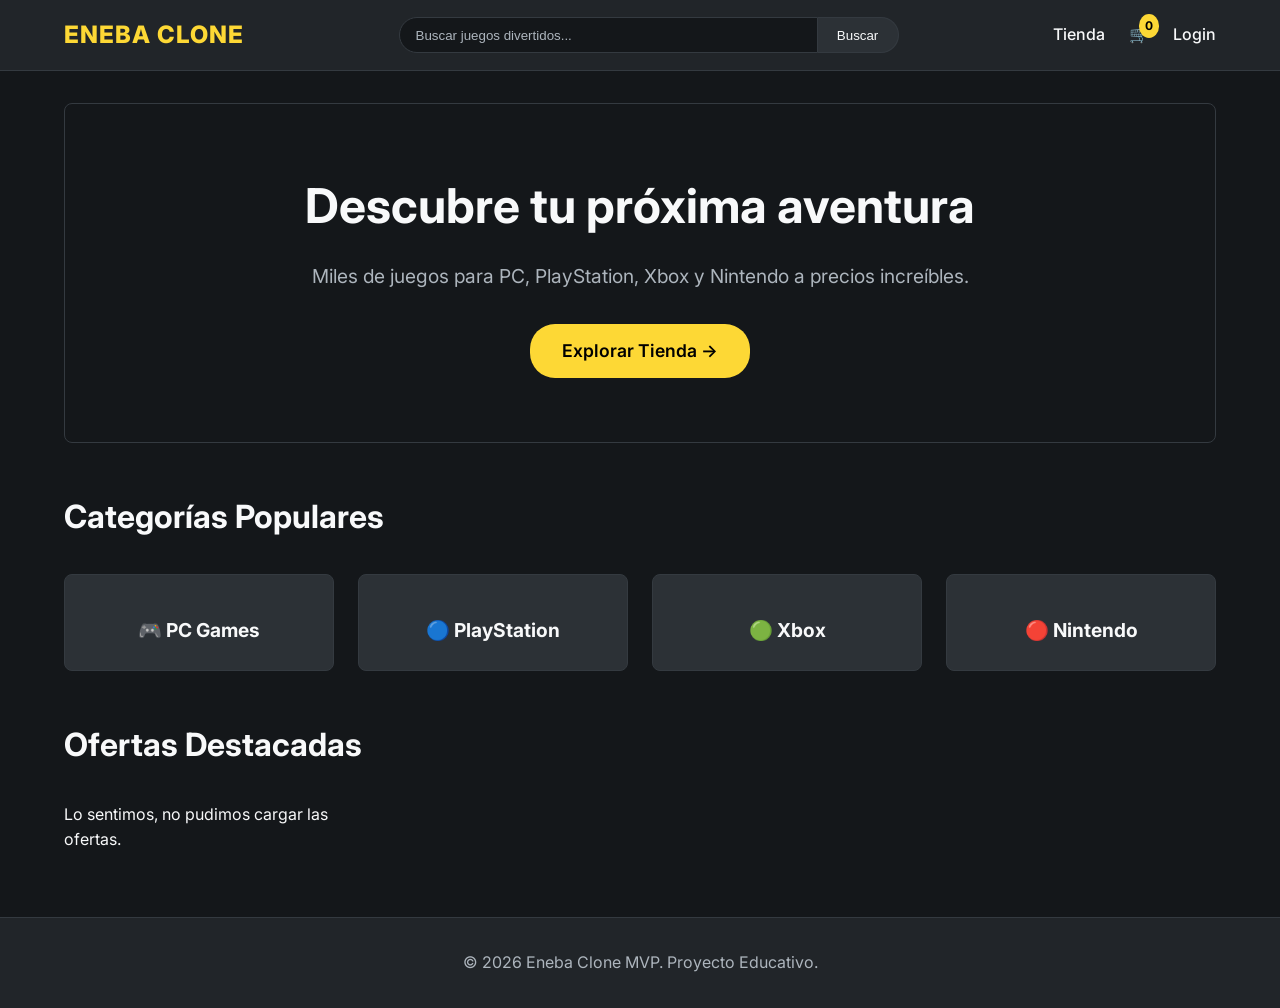
<file: docs/index.html>
<!DOCTYPE html>
<html lang="es">

<head>
    <meta charset="UTF-8">
    <meta name="viewport" content="width=device-width, initial-scale=1.0">
    <title>Eneba Clone - Ofertas Épicas en Juegos</title>
    <!-- Use a modern font like Inter -->
    <link rel="preconnect" href="https://fonts.googleapis.com">
    <link rel="preconnect" href="https://fonts.gstatic.com" crossorigin>
    <link href="https://fonts.googleapis.com/css2?family=Inter:wght@400;500;600;700;800&display=swap" rel="stylesheet">
    <link rel="stylesheet" href="css/base.css">
    <link rel="stylesheet" href="css/layout.css">
    <link rel="stylesheet" href="css/components.css">
    <link rel="stylesheet" href="css/pages/home.css">
</head>

<body>
    <header>
        <a href="index.html" class="logo">ENEBA CLONE</a>

        <div class="search-bar">
            <input type="text" placeholder="Buscar juegos divertidos...">
            <button type="button">Buscar</button>
        </div>

        <nav class="nav-links">
            <a href="store.html">Tienda</a>
            <a href="#">Login</a>
            <a href="#" class="cart-icon">
                🛒
                <span class="cart-count">0</span>
            </a>
        </nav>
    </header>

    <main>
        <section class="hero">
            <h1>Descubre tu próxima aventura</h1>
            <p>Miles de juegos para PC, PlayStation, Xbox y Nintendo a precios increíbles.</p>
            <a href="store.html" class="btn-primary">Explorar Tienda →</a>
        </section>

        <section class="categories">
            <h2 class="page-title">Categorías Populares</h2>
            <div class="categories-grid">
                <article class="category-card" onclick="window.location.href='store.html?platform=PC'">
                    <h3>🎮 PC Games</h3>
                </article>
                <article class="category-card" onclick="window.location.href='store.html?platform=PS5'">
                    <h3>🔵 PlayStation</h3>
                </article>
                <article class="category-card" onclick="window.location.href='store.html?platform=Xbox'">
                    <h3>🟢 Xbox</h3>
                </article>
                <article class="category-card" onclick="window.location.href='store.html?platform=Switch'">
                    <h3>🔴 Nintendo</h3>
                </article>
            </div>
        </section>

        <!-- Dynamic content grid placeholder -->
        <h2 class="page-title">Ofertas Destacadas</h2>
        <div class="products-grid" id="featured-products">
            <!-- MOCK DATA FOR LAYOUT -->
            <article class="product-card">
                <span class="discount-badge">-20%</span>
                <span class="platform-badge">PC</span>
                <img src="https://placehold.co/400x500/1a1a1a/ffffff?text=Game+Cover" alt="Game Name"
                    class="product-image">
                <div class="product-info">
                    <h3 class="product-title">Juego de Ejemplo (Mockup)</h3>
                    <div class="product-price-container">
                        <span class="price-original">59.99€</span>
                        <span class="price-final">47.99€</span>
                    </div>
                </div>
            </article>

            <article class="product-card">
                <span class="platform-badge">PS5</span>
                <img src="https://placehold.co/400x500/1a1a1a/ffffff?text=Game+Cover" alt="Game Name"
                    class="product-image">
                <div class="product-info">
                    <h3 class="product-title">Otro Juego (Mockup)</h3>
                    <div class="product-price-container">
                        <span class="price-final">69.99€</span>
                    </div>
                </div>
            </article>
        </div>
    </main>

    <footer>
        <p>&copy; 2026 Eneba Clone MVP. Proyecto Educativo.</p>
    </footer>

    <!-- Cargamos el punto de entrada JS como módulo ES6 -->
    <script type="module" src="js/main.js"></script>
</body>

</html>
</file>
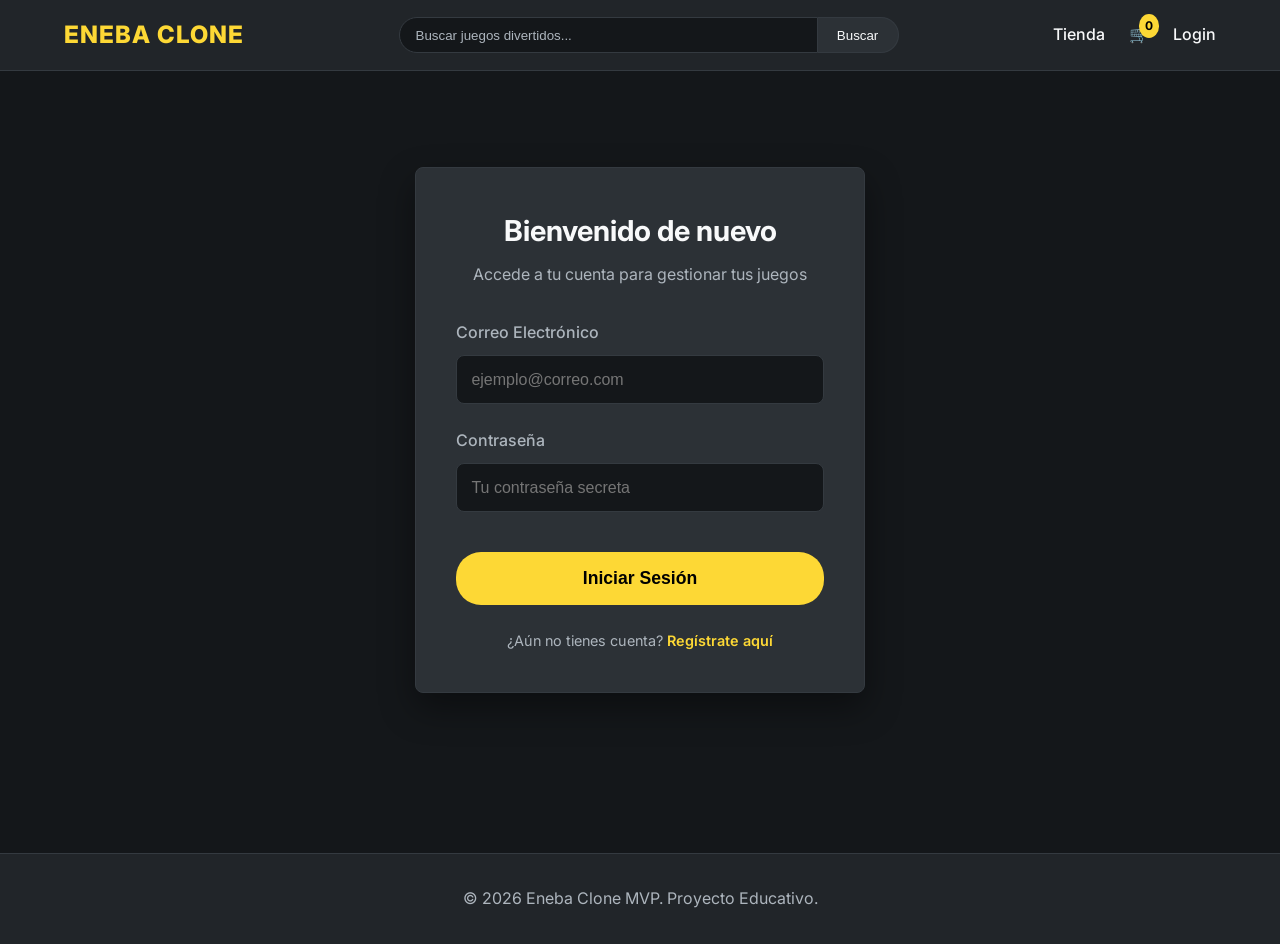
<file: docs/admin.html>
<!DOCTYPE html>
<html lang="es">

<head>
    <meta charset="UTF-8">
    <meta name="viewport" content="width=device-width, initial-scale=1.0">
    <title>Panel Admin - Eneba Clone</title>
    <link href="https://fonts.googleapis.com/css2?family=Inter:wght@400;500;600;700;800&display=swap" rel="stylesheet">
    <link rel="stylesheet" href="css/base.css">
    <link rel="stylesheet" href="css/layout.css">
    <link rel="stylesheet" href="css/components.css">
    <link rel="stylesheet" href="css/pages/admin.css">
</head>

<body>
    <header>
        <a href="index.html" class="logo">ENEBA CLONE</a>
        <div class="search-bar">
            <input type="text" placeholder="Buscar juegos divertidos...">
            <button type="button">Buscar</button>
        </div>
        <nav class="nav-links">
            <a href="store.html">Tienda</a>
            <!-- El menú de usuario se inyectará aquí -->
        </nav>
    </header>

    <main>
        <h1 class="page-title">Panel de Administración</h1>

        <div id="admin-content" class="admin-layout" style="display: none;">
            <!-- Formulario Gestionar Producto -->
            <section class="admin-section">
                <h2 id="form-title">Añadir Nuevo Juego</h2>
                <form id="prod-form">
                    <input type="hidden" id="prod-id">

                    <div class="form-group">
                        <label for="prod-title">Título del Juego</label>
                        <input type="text" id="prod-title" placeholder="Ej: Elden Ring" required>
                    </div>

                    <div class="form-group">
                        <label for="prod-description">Descripción</label>
                        <textarea id="prod-description" placeholder="Escribe una descripción épica..."></textarea>
                    </div>

                    <div class="form-group">
                        <label>Plataformas Disponibles</label>
                        <div class="platforms-checkboxes"
                            style="display: flex; gap: 1rem; flex-wrap: wrap; margin-top: 0.5rem;">
                            <label
                                style="display: flex; align-items: center; gap: 0.4rem; font-weight: 400; cursor: pointer;">
                                <input type="checkbox" name="platform" value="PC"> PC
                            </label>
                            <label
                                style="display: flex; align-items: center; gap: 0.4rem; font-weight: 400; cursor: pointer;">
                                <input type="checkbox" name="platform" value="PS5"> PS5
                            </label>
                            <label
                                style="display: flex; align-items: center; gap: 0.4rem; font-weight: 400; cursor: pointer;">
                                <input type="checkbox" name="platform" value="Xbox"> Xbox
                            </label>
                            <label
                                style="display: flex; align-items: center; gap: 0.4rem; font-weight: 400; cursor: pointer;">
                                <input type="checkbox" name="platform" value="Switch"> Switch
                            </label>
                        </div>
                    </div>

                    <div class="form-row">
                        <div class="form-group">
                            <label for="prod-price">Precio (€)</label>
                            <input type="number" id="prod-price" step="0.01" required placeholder="p.ej. 59.99">
                        </div>
                        <div class="form-group">
                            <label for="prod-discount">Desc. (%)</label>
                            <input type="number" id="prod-discount" step="0.1" value="0" placeholder="0">
                        </div>
                        <div class="form-group">
                            <label for="prod-stock">Stock</label>
                            <input type="number" id="prod-stock" value="100" required>
                        </div>
                    </div>

                    <div class="form-group">
                        <label for="prod-image">Imagen de Portada (URL)</label>
                        <input type="url" id="prod-image" required placeholder="https://ejemplo.com/portada.jpg">
                    </div>

                    <div class="form-group">
                        <label for="prod-gallery">Galería de Imágenes (URLs, una por línea)</label>
                        <textarea id="prod-gallery" rows="3"
                            placeholder="https://...1.jpg&#10;https://...2.jpg"></textarea>
                    </div>

                    <div class="admin-actions">
                        <button type="submit" id="btn-save" class="btn-primary btn-save">Guardar Producto</button>
                        <button type="button" id="btn-cancel" class="btn-primary btn-cancel"
                            style="display: none;">Cancelar</button>
                    </div>
                </form>
            </section>

            <!-- Lista de Productos -->
            <section class="admin-section">
                <h2>Gestión de Catálogo</h2>
                <div class="table-container">
                    <table class="admin-table">
                        <thead>
                            <tr>
                                <th>Juego</th>
                                <th>Plataf.</th>
                                <th>Precio</th>
                                <th>Stock</th>
                                <th>Acciones</th>
                            </tr>
                        </thead>
                        <tbody id="admin-products-tbody">
                            <!-- Productos inyectados por JS -->
                        </tbody>
                    </table>
                </div>
            </section>
        </div>
    </main>

    <footer>
        <p>&copy; 2026 Eneba Clone MVP. Proyecto Educativo.</p>
    </footer>

    <script type="module" src="js/main.js"></script>
</body>

</html>
</file>
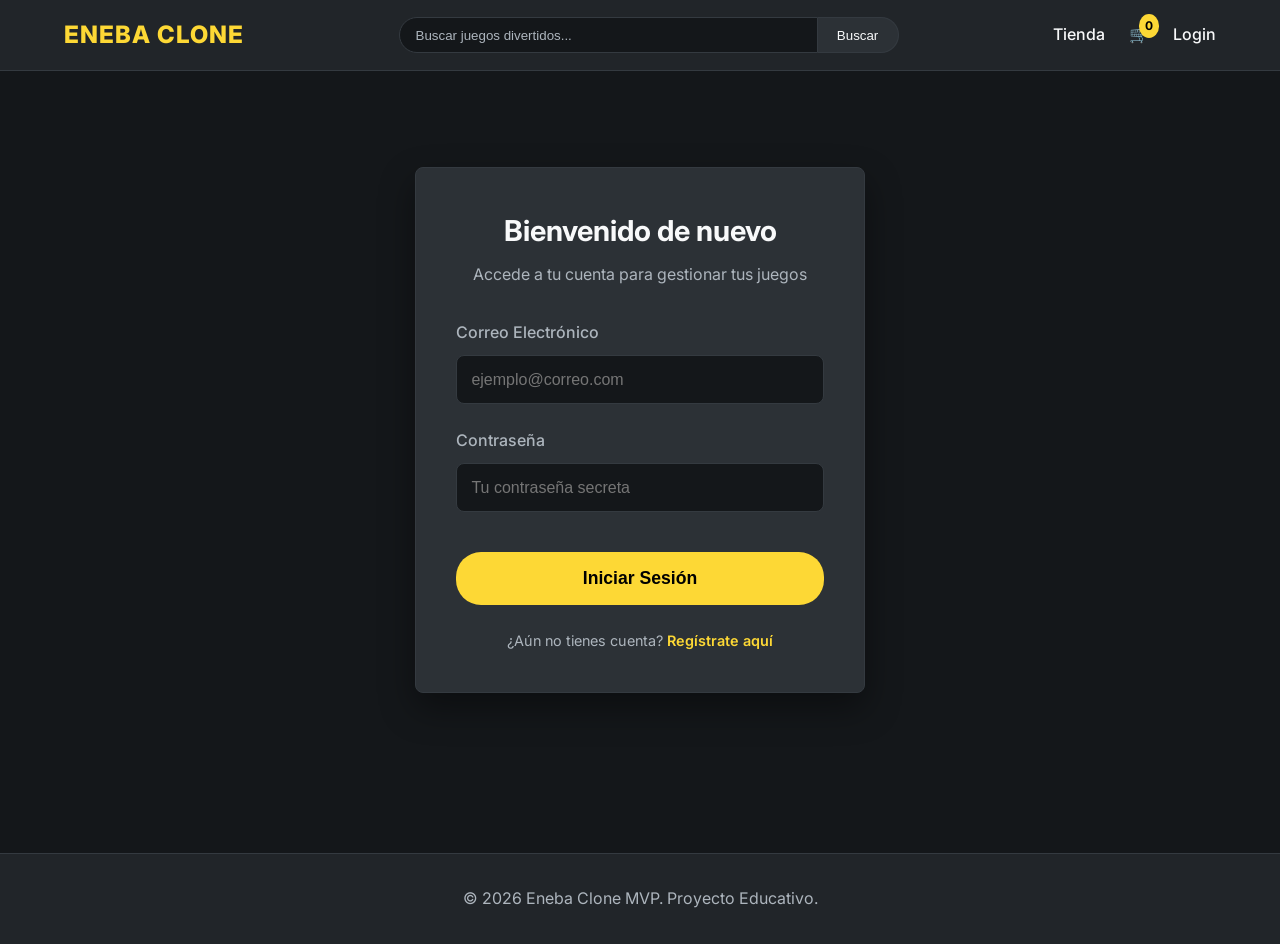
<file: docs/auth.html>
<!DOCTYPE html>
<html lang="es">

<head>
    <meta charset="UTF-8">
    <meta name="viewport" content="width=device-width, initial-scale=1.0">
    <title>Identifícate - Eneba Clone</title>
    <link href="https://fonts.googleapis.com/css2?family=Inter:wght@400;500;600;700;800&display=swap" rel="stylesheet">
    <link rel="stylesheet" href="css/base.css">
    <link rel="stylesheet" href="css/layout.css">
    <link rel="stylesheet" href="css/components.css">
    <style>
        .auth-container {
            max-width: 450px;
            margin: 4rem auto;
            background-color: var(--bg-card);
            padding: 2.5rem;
            border-radius: var(--border-radius);
            border: 1px solid var(--border-color);
            box-shadow: 0 15px 35px rgba(0, 0, 0, 0.4);
        }

        .auth-header {
            text-align: center;
            margin-bottom: 2rem;
        }

        .auth-header h1 {
            font-size: 1.8rem;
            margin-bottom: 0.5rem;
        }

        .auth-header p {
            color: var(--text-secondary);
        }

        .form-group {
            margin-bottom: 1.5rem;
        }

        .form-group label {
            display: block;
            margin-bottom: 0.6rem;
            color: var(--text-secondary);
            font-weight: 500;
        }

        .form-group input {
            width: 100%;
            padding: 0.9rem;
            background-color: var(--bg-main);
            border: 1px solid var(--border-color);
            border-radius: 8px;
            color: var(--text-primary);
            font-size: 1rem;
            transition: border-color 0.3s;
        }

        .form-group input:focus {
            outline: none;
            border-color: var(--accent);
        }

        .auth-footer {
            margin-top: 1.5rem;
            text-align: center;
            color: var(--text-secondary);
            font-size: 0.9rem;
        }

        .auth-footer a {
            color: var(--accent);
            text-decoration: none;
            font-weight: 600;
        }

        .btn-auth {
            width: 100%;
            padding: 1rem;
            font-size: 1.1rem;
            margin-top: 1rem;
        }
    </style>
</head>

<body>
    <header>
        <a href="index.html" class="logo">ENEBA CLONE</a>
        <div class="search-bar">
            <input type="text" placeholder="Buscar juegos divertidos...">
            <button type="button">Buscar</button>
        </div>
        <nav class="nav-links">
            <a href="store.html">Tienda</a>
            <a href="#" class="cart-icon">🛒<span class="cart-count">0</span></a>
        </nav>
    </header>

    <main>
        <div class="auth-container">
            <div class="auth-header">
                <h1>Bienvenido de nuevo</h1>
                <p>Accede a tu cuenta para gestionar tus juegos</p>
            </div>

            <form id="generic-login-form">
                <div class="form-group">
                    <label for="email">Correo Electrónico</label>
                    <input type="email" id="email" placeholder="ejemplo@correo.com" required>
                </div>
                <div class="form-group">
                    <label for="password">Contraseña</label>
                    <input type="password" id="password" placeholder="Tu contraseña secreta" required>
                </div>
                <button type="submit" class="btn-primary btn-auth">Iniciar Sesión</button>
            </form>

            <div class="auth-footer">
                ¿Aún no tienes cuenta? <a href="#">Regístrate aquí</a>
            </div>
        </div>
    </main>

    <footer>
        <p>&copy; 2026 Eneba Clone MVP. Proyecto Educativo.</p>
    </footer>

    <script type="module" src="js/main.js"></script>
</body>

</html>
</file>
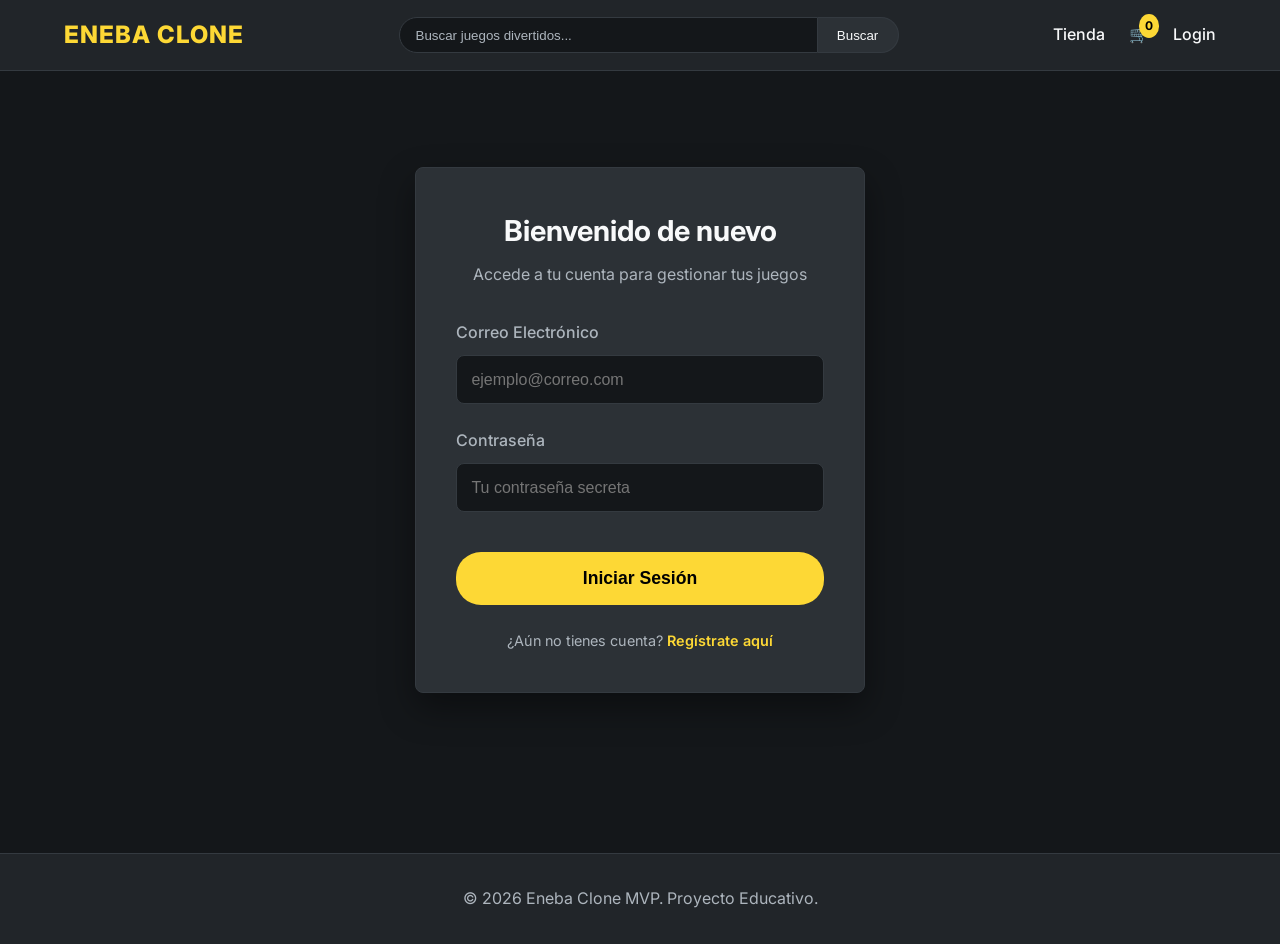
<file: docs/cart.html>
<!DOCTYPE html>
<html lang="es">

<head>
    <meta charset="UTF-8">
    <meta name="viewport" content="width=device-width, initial-scale=1.0">
    <title>Mi Carrito - Eneba Clone</title>
    <link href="https://fonts.googleapis.com/css2?family=Inter:wght@400;500;600;700;800&display=swap" rel="stylesheet">
    <link rel="stylesheet" href="css/base.css">
    <link rel="stylesheet" href="css/layout.css">
    <link rel="stylesheet" href="css/components.css">
    <link rel="stylesheet" href="css/pages/cart.css">
</head>

<body>
    <header>
        <a href="index.html" class="logo">ENEBA CLONE</a>
        <div class="search-bar">
            <input type="text" placeholder="Buscar juegos divertidos...">
            <button type="button">Buscar</button>
        </div>
        <nav class="nav-links">
            <a href="store.html">Tienda</a>
            <a href="#" class="cart-icon" style="color: var(--accent);">🛒<span class="cart-count">0</span></a>
        </nav>
    </header>

    <main>
        <h1 class="page-title">Tu Carrito de Compra 🛒</h1>

        <div id="cart-content" class="cart-layout">
            <!-- Columna Izquierda: Productos -->
            <section class="cart-items-list" id="cart-items-container">
                <!-- Se inyectarán dinámicamente -->
                <p>Cargando tus juegos...</p>
            </section>

            <!-- Columna Derecha: Resumen y Pago -->
            <aside class="checkout-sidebar">
                <div class="summary-card">
                    <h3>Resumen del Pedido</h3>
                    <div class="summary-row">
                        <span>Subtotal</span>
                        <span id="subtotal-val">0.00€</span>
                    </div>
                    <div class="summary-row">
                        <span>Gastos de envío</span>
                        <span>Gratis</span>
                    </div>
                    <div class="summary-row total">
                        <span>Total</span>
                        <span id="total-val">0.00€</span>
                    </div>
                </div>

                <div class="checkout-card">
                    <h2>Datos de Entrega</h2>
                    <form class="checkout-form" id="checkout-form">
                        <div class="form-group">
                            <label for="full-name">Nombre y Apellidos</label>
                            <input type="text" id="full-name" placeholder="Ej: Juan Pérez" required>
                        </div>
                        <div class="form-group">
                            <label for="address">Calle y número</label>
                            <input type="text" id="address" placeholder="Ej: Calle Mayor, 10" required>
                        </div>
                        <div class="form-row">
                            <div class="form-group">
                                <label for="city">Localidad</label>
                                <input type="text" id="city" placeholder="Ej: Madrid" required>
                            </div>
                            <div class="form-group" style="flex: 0 0 100px;">
                                <label for="zip">CP</label>
                                <input type="text" id="zip" placeholder="28001" required>
                            </div>
                        </div>
                        <div class="form-group">
                            <label for="payment-method">Forma de Pago</label>
                            <select id="payment-method" required>
                                <option value="card">Tarjeta de Crédito / Débito</option>
                                <option value="paypal">PayPal</option>
                                <option value="transfer">Transferencia Bancaria</option>
                            </select>
                        </div>
                        <button type="submit" class="btn-primary btn-checkout">Confirmar y Pagar</button>
                    </form>
                </div>
            </aside>
        </div>

        <div id="empty-cart-view" class="empty-cart-msg" style="display: none;">
            <p>Vaya, parece que tu carrito está vacío.</p>
            <a href="store.html" class="btn-primary">Ir a la Tienda</a>
        </div>
    </main>

    <!-- Success Modal -->
    <div id="success-modal" class="modal-overlay">
        <div class="modal-container">
            <div class="success-icon">🏆</div>
            <h2 class="modal-title">¡Felicidades!</h2>
            <p class="modal-text">Su compra ha sido realizada correctamente.<br>Gracias por confiar en Eneba Clone.</p>
            <button id="modal-close-btn" class="btn-primary">Ir al Inicio</button>
        </div>
    </div>

    <footer>
        <p>&copy; 2026 Eneba Clone MVP. Proyecto Educativo.</p>
    </footer>

    <script type="module" src="js/main.js"></script>
</body>

</html>
</file>
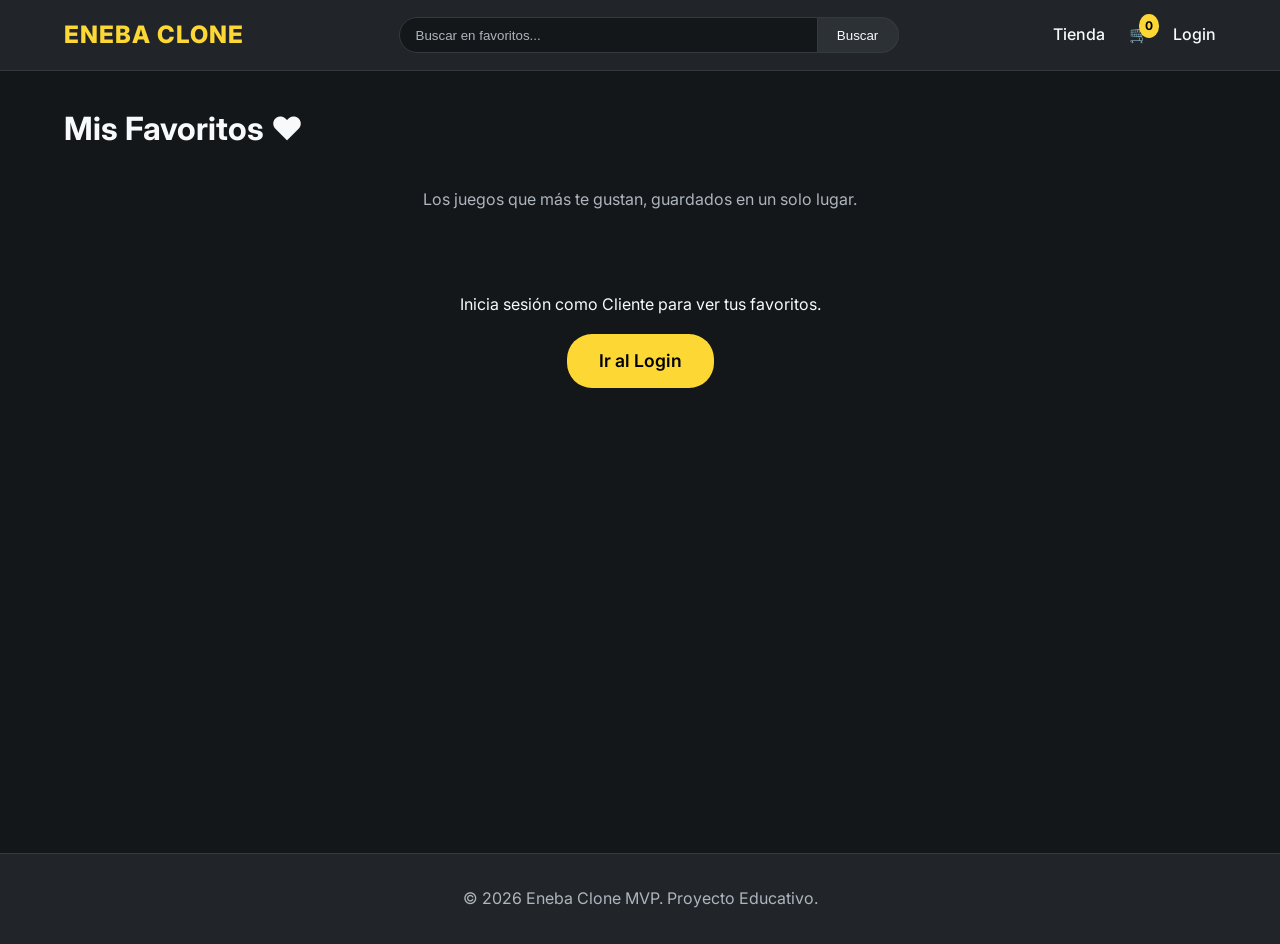
<file: docs/favorites.html>
<!DOCTYPE html>
<html lang="es">

<head>
    <meta charset="UTF-8">
    <meta name="viewport" content="width=device-width, initial-scale=1.0">
    <title>Mis Favoritos ❤️ - Eneba Clone</title>
    <link href="https://fonts.googleapis.com/css2?family=Inter:wght@400;500;600;700;800&display=swap" rel="stylesheet">
    <link rel="stylesheet" href="css/base.css">
    <link rel="stylesheet" href="css/layout.css">
    <link rel="stylesheet" href="css/components.css">
</head>

<body>
    <header>
        <a href="index.html" class="logo">ENEBA CLONE</a>
        <div class="search-bar">
            <input type="text" placeholder="Buscar en favoritos...">
            <button type="button">Buscar</button>
        </div>
        <nav class="nav-links">
            <a href="store.html">Tienda</a>
            <a href="#" class="cart-icon">🛒<span class="cart-count">0</span></a>
        </nav>
    </header>

    <main>
        <h1 class="page-title">Mis Favoritos ❤️</h1>
        <p style="text-align: center; color: var(--text-secondary); margin-bottom: 2rem;">Los juegos que más te gustan,
            guardados en un solo lugar.</p>

        <div class="products-grid" id="favorites-container">
            <!-- Los favoritos se inyectarán aquí por JS -->
            <p style="grid-column: 1/-1; text-align: center; color: var(--text-secondary);">Cargando tu lista de
                deseos...</p>
        </div>
    </main>

    <footer>
        <p>&copy; 2026 Eneba Clone MVP. Proyecto Educativo.</p>
    </footer>

    <script type="module" src="js/main.js"></script>
</body>

</html>
</file>
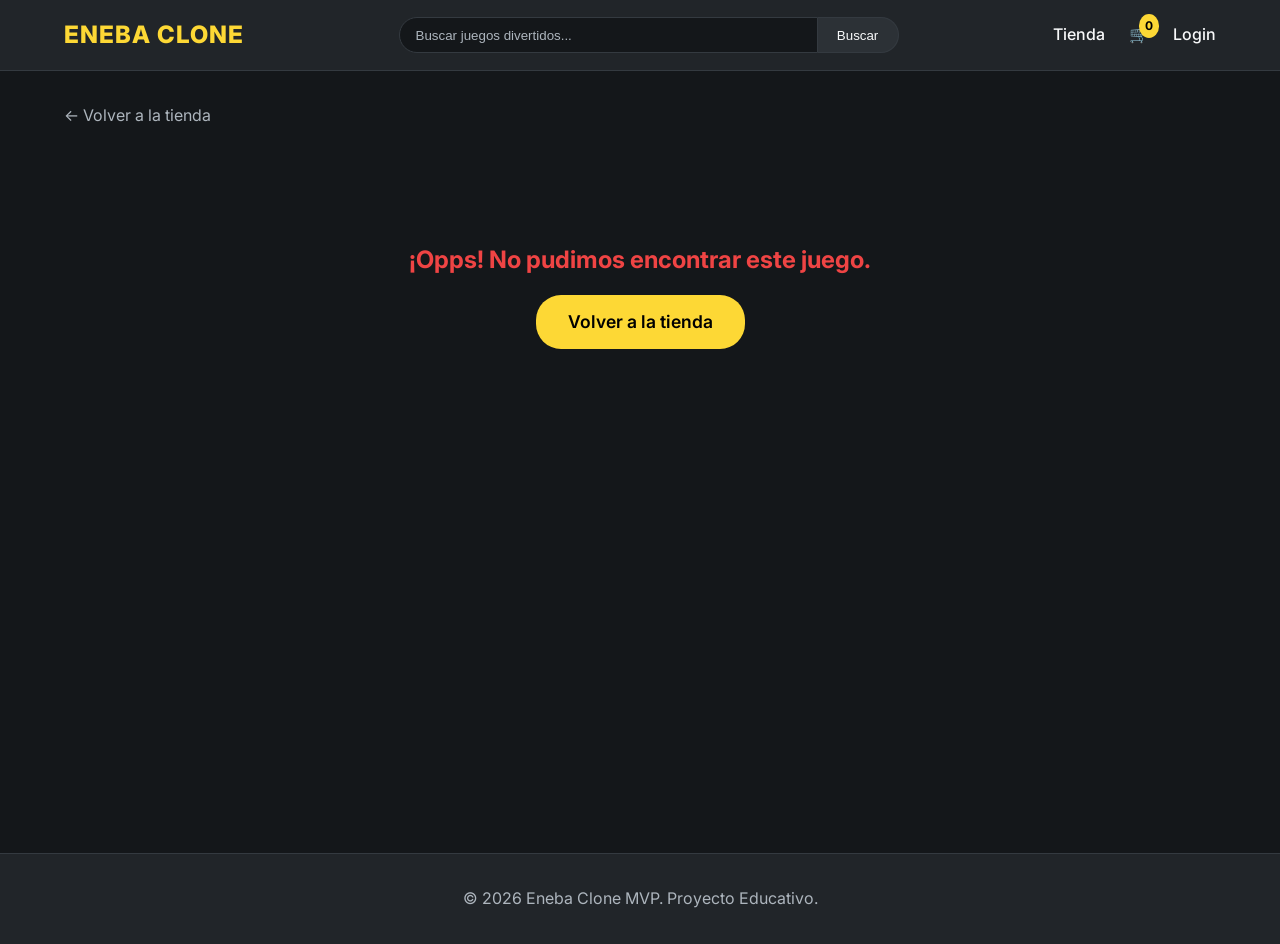
<file: docs/product.html>
<!DOCTYPE html>
<html lang="es">

<head>
    <meta charset="UTF-8">
    <meta name="viewport" content="width=device-width, initial-scale=1.0">
    <title>Detalle del Producto - Eneba Clone</title>
    <!-- Use a modern font like Inter -->
    <link rel="preconnect" href="https://fonts.googleapis.com">
    <link rel="preconnect" href="https://fonts.gstatic.com" crossorigin>
    <link href="https://fonts.googleapis.com/css2?family=Inter:wght@400;500;600;700;800&display=swap" rel="stylesheet">
    <link rel="stylesheet" href="css/base.css">
    <link rel="stylesheet" href="css/layout.css">
    <link rel="stylesheet" href="css/components.css">
    <link rel="stylesheet" href="css/pages/product.css">
</head>

<body>
    <header>
        <a href="index.html" class="logo">ENEBA CLONE</a>

        <div class="search-bar">
            <!-- This search bar handles searches directly from product page -->
            <input type="text" id="global-search-input" placeholder="Buscar juegos divertidos...">
            <button type="button" onclick="window.location.href='store.html'">Buscar</button>
        </div>

        <nav class="nav-links">
            <a href="store.html">Tienda</a>
            <a href="#">Login</a>
            <a href="#" class="cart-icon">
                🛒
                <span class="cart-count">0</span>
            </a>
        </nav>
    </header>

    <main>
        <a href="store.html" style="display:inline-block; margin-bottom: 2rem; color: var(--text-secondary);">← Volver a
            la tienda</a>

        <div class="product-detail-layout" id="product-detail-container" style="display: none;">
            <div class="detail-image-container">
                <div class="carousel-inner" id="carousel-inner">
                    <!-- Dinámico: Imágenes del carrusel -->
                </div>
                <button class="carousel-control prev" id="prev-btn">❮</button>
                <button class="carousel-control next" id="next-btn">❯</button>
                <div class="carousel-indicators" id="carousel-indicators"></div>
            </div>

            <div class="detail-info">
                <div style="display: flex; justify-content: space-between; align-items: start;">
                    <h1 id="detail-title">Cargando...</h1>
                    <button id="btn-detail-fav" class="btn-fav" title="Añadir a favoritos"
                        style="position: static; width: 44px; height: 44px; font-size: 1.5rem;">🤍</button>
                </div>
                <div id="detail-platforms-container"
                    style="display: flex; gap: 0.5rem; margin-bottom: 1.5rem; flex-wrap: wrap;">
                    <!-- Dinámico: Badges de plataforma -->
                </div>

                <div class="detail-pricing">
                    <div id="price-container">
                        <span id="detail-price-final" class="detail-price-final"></span>
                        <span id="detail-price-original" class="price-original"
                            style="margin-left: 10px; font-size: 1.2rem;"></span>
                    </div>

                    <button id="btn-detail-add-cart" class="btn-primary btn-add-cart"
                        style="margin-top: 1.5rem; width: 100%;">Añadir al carrito</button>
                </div>

                <div class="detail-description">
                    <h3>Descripción</h3>
                    <p id="detail-description-text"></p>
                </div>
            </div>
        </div>

        <div id="product-loading" style="text-align: center; padding: 5rem 0;">
            <p>Cargando detalles del juego...</p>
        </div>

        <div id="product-error" style="display: none; text-align: center; padding: 5rem 0; color: #ef4444;">
            <h2>¡Opps! No pudimos encontrar este juego.</h2>
            <a href="store.html" class="btn-primary" style="margin-top: 1rem;">Volver a la tienda</a>
        </div>
    </main>

    <footer>
        <p>&copy; 2026 Eneba Clone MVP. Proyecto Educativo.</p>
    </footer>

    <!-- Cargamos el punto de entrada JS como módulo ES6 -->
    <script type="module" src="js/main.js"></script>
</body>

</html>
</file>
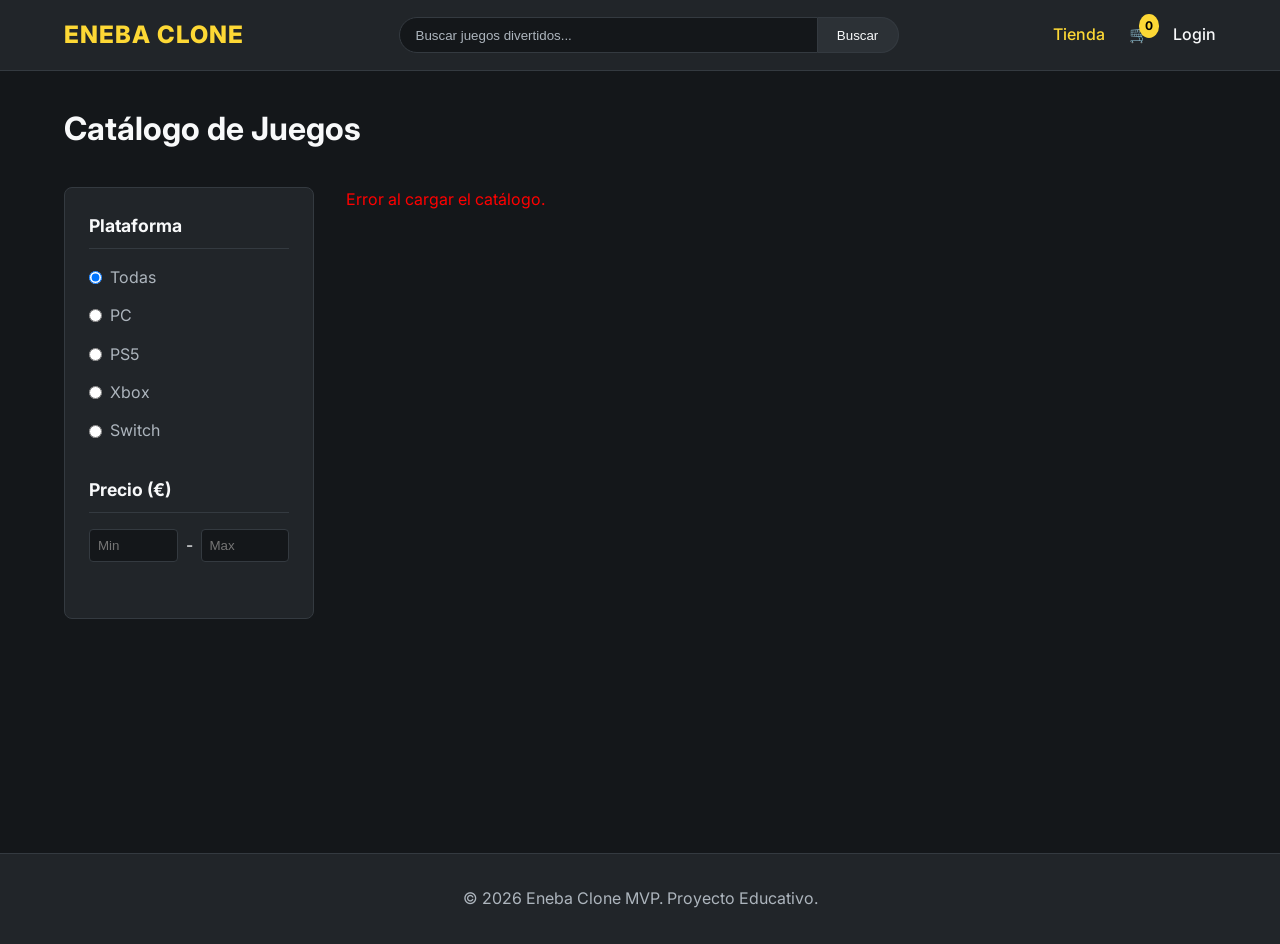
<file: docs/store.html>
<!DOCTYPE html>
<html lang="es">

<head>
    <meta charset="UTF-8">
    <meta name="viewport" content="width=device-width, initial-scale=1.0">
    <title>Catálogo - Eneba Clone</title>
    <link rel="preconnect" href="https://fonts.googleapis.com">
    <link rel="preconnect" href="https://fonts.gstatic.com" crossorigin>
    <link href="https://fonts.googleapis.com/css2?family=Inter:wght@400;500;600;700;800&display=swap" rel="stylesheet">
    <link rel="stylesheet" href="css/base.css">
    <link rel="stylesheet" href="css/layout.css">
    <link rel="stylesheet" href="css/components.css">
    <link rel="stylesheet" href="css/pages/store.css">
</head>

<body>
    <header>
        <a href="index.html" class="logo">ENEBA CLONE</a>

        <div class="search-bar">
            <input type="text" id="search-input" placeholder="Buscar juegos divertidos...">
            <button type="button" id="search-btn">Buscar</button>
        </div>

        <nav class="nav-links">
            <a href="store.html" style="color: var(--accent);">Tienda</a>
            <a href="#">Login</a>
            <a href="#" class="cart-icon">
                🛒
                <span class="cart-count">0</span>
            </a>
        </nav>
    </header>

    <main>
        <h1 class="page-title">Catálogo de Juegos</h1>

        <div class="store-layout">
            <!-- Sidebar / Filters -->
            <aside class="sidebar">
                <form id="filter-form">
                    <div class="filter-group">
                        <h4>Plataforma</h4>
                        <div class="checkbox-group">
                            <label class="checkbox-label">
                                <input type="radio" name="platform" value="" checked>
                                Todas
                            </label>
                            <!-- IMPORTANT: Exact values matches models.PlatformEnum -->
                            <label class="checkbox-label">
                                <input type="radio" name="platform" value="PC">
                                PC
                            </label>
                            <label class="checkbox-label">
                                <input type="radio" name="platform" value="PS5">
                                PS5
                            </label>
                            <label class="checkbox-label">
                                <input type="radio" name="platform" value="Xbox">
                                Xbox
                            </label>
                            <label class="checkbox-label">
                                <input type="radio" name="platform" value="Switch">
                                Switch
                            </label>
                        </div>
                    </div>

                    <div class="filter-group">
                        <h4>Precio (€)</h4>
                        <div class="price-inputs">
                            <input type="number" id="price-min" name="price_min" placeholder="Min" min="0">
                            <span>-</span>
                            <input type="number" id="price-max" name="price_max" placeholder="Max" min="0">
                        </div>
                    </div>

                    <button type="button" id="apply-filters" class="btn-filter">Aplicar Filtros</button>
                </form>
            </aside>

            <!-- Products Grid -->
            <section>
                <div class="products-grid" id="products-container">
                    <!-- Javascript will inject products here. Adding some mocks for layout design testing -->
                    <article class="product-card" onclick="window.location.href='product.html?id=1'">
                        <span class="discount-badge">-15%</span>
                        <span class="platform-badge">Xbox</span>
                        <img src="https://placehold.co/400x500/1a1a1a/ffffff?text=Game+Placeholder" alt="Game Name"
                            class="product-image">
                        <div class="product-info">
                            <h3 class="product-title">Juego Sorprendente</h3>
                            <div class="product-price-container">
                                <span class="price-original">39.99€</span>
                                <span class="price-final">33.99€</span>
                            </div>
                        </div>
                    </article>

                    <article class="product-card" onclick="window.location.href='product.html?id=2'">
                        <span class="platform-badge">PC</span>
                        <img src="https://placehold.co/400x500/1a1a1a/ffffff?text=Another+Game" alt="Game Name"
                            class="product-image">
                        <div class="product-info">
                            <h3 class="product-title">Otro Juego Normal</h3>
                            <div class="product-price-container">
                                <span class="price-final">29.99€</span>
                            </div>
                        </div>
                    </article>
                </div>
            </section>
        </div>
    </main>

    <footer>
        <p>&copy; 2026 Eneba Clone MVP. Proyecto Educativo.</p>
    </footer>

    <!-- Cargamos el punto de entrada JS como módulo ES6 -->
    <!-- Botón Ir Arriba -->
    <button id="back-to-top" class="btn-back-to-top" title="Volver arriba">↑</button>

    <script type="module" src="js/main.js"></script>
</body>

</html>
</file>
<file: docs/css/base.css>
:root {
    --bg-main: #14171a;
    --bg-secondary: #212529;
    --bg-card: #2c3136;
    --text-primary: #f8f9fa;
    --text-secondary: #adb5bd;
    --accent: #fdd835;
    --accent-hover: #fbc02d;
    --border-color: #343a40;
    --border-radius: 8px;
    --font-family: 'Inter', -apple-system, BlinkMacSystemFont, "Segoe UI", Roboto, Helvetica, Arial, sans-serif;
}

* {
    margin: 0;
    padding: 0;
    box-sizing: border-box;
}

body {
    background-color: var(--bg-main);
    color: var(--text-primary);
    font-family: var(--font-family);
    line-height: 1.6;
}

a {
    text-decoration: none;
    color: inherit;
}

ul {
    list-style: none;
}

.page-title {
    margin-bottom: 2rem;
    font-size: 2rem;
    font-weight: 700;
}
</file>
<file: docs/css/layout.css>
/* Header */
header {
    background-color: var(--bg-secondary);
    padding: 1rem 5%;
    display: flex;
    justify-content: space-between;
    align-items: center;
    border-bottom: 1px solid var(--border-color);
    position: sticky;
    top: 0;
    z-index: 100;
}

.logo {
    font-size: 1.5rem;
    font-weight: 800;
    color: var(--accent);
    letter-spacing: 1px;
}

.search-bar {
    display: flex;
    flex-grow: 1;
    max-width: 500px;
    margin: 0 2rem;
}

.search-bar input {
    width: 100%;
    padding: 0.6rem 1rem;
    border: 1px solid var(--border-color);
    border-radius: 20px 0 0 20px;
    background-color: var(--bg-main);
    color: var(--text-primary);
    outline: none;
}

.search-bar input::placeholder {
    color: var(--text-secondary);
}

.search-bar button {
    padding: 0.6rem 1.2rem;
    border: 1px solid var(--border-color);
    border-left: none;
    border-radius: 0 20px 20px 0;
    background-color: var(--bg-card);
    color: var(--text-primary);
    cursor: pointer;
    transition: background 0.3s;
}

.search-bar button:hover {
    background-color: var(--border-color);
}

.nav-links {
    display: flex;
    gap: 1.5rem;
    align-items: center;
}

.nav-links a {
    font-weight: 500;
    transition: color 0.3s;
}

.nav-links a:hover {
    color: var(--accent);
}

.cart-icon {
    position: relative;
    display: flex;
    align-items: center;
}

.cart-count {
    position: absolute;
    top: -8px;
    right: -10px;
    background-color: var(--accent);
    color: #000;
    border-radius: 50%;
    padding: 2px 6px;
    font-size: 0.75rem;
    font-weight: bold;
}

/* Main Container */
main {
    padding: 2rem 5%;
    min-height: calc(100vh - 150px);
}

/* Footer */
footer {
    background-color: var(--bg-secondary);
    color: var(--text-secondary);
    text-align: center;
    padding: 2rem;
    border-top: 1px solid var(--border-color);
    margin-top: 2rem;
}

/* Responsive Layout */
@media (max-width: 768px) {
    header {
        flex-direction: column;
        gap: 1rem;
    }

    .search-bar {
        margin: 0;
        width: 100%;
    }
}
</file>
<file: docs/css/components.css>
/* Buttons */
.btn-primary {
    display: inline-block;
    background-color: var(--accent);
    color: #000;
    padding: 0.8rem 2rem;
    border-radius: 25px;
    font-weight: 600;
    font-size: 1.1rem;
    transition: background 0.3s, transform 0.2s;
    border: none;
    cursor: pointer;
}

.btn-primary:hover {
    background-color: var(--accent-hover);
    transform: translateY(-2px);
}

.btn-filter {
    width: 100%;
    padding: 0.8rem;
    margin-top: 1rem;
    background-color: var(--bg-card);
    color: var(--text-primary);
    border: 1px solid var(--border-color);
    border-radius: 4px;
    cursor: pointer;
    transition: background 0.3s;
}

.btn-filter:hover {
    background-color: var(--accent);
    color: #000;
}

.btn-add-cart {
    width: 100%;
    text-align: center;
    display: block;
    font-size: 1.2rem;
    padding: 1rem;
}

/* Category Card */
.category-card {
    background-color: var(--bg-card);
    border-radius: var(--border-radius);
    padding: 1.5rem;
    text-align: center;
    border: 1px solid var(--border-color);
    transition: transform 0.3s, border-color 0.3s;
    cursor: pointer;
}

.category-card:hover {
    transform: translateY(-5px);
    border-color: var(--accent);
}

.category-card h3 {
    margin-top: 1rem;
    font-size: 1.2rem;
}

/* Product Card */
.product-card {
    background-color: var(--bg-card);
    border-radius: var(--border-radius);
    overflow: hidden;
    position: relative;
    border: 1px solid var(--border-color);
    transition: transform 0.3s, box-shadow 0.3s;
    display: flex;
    flex-direction: column;
    cursor: pointer;
}

.product-card:hover {
    transform: translateY(-5px);
    box-shadow: 0 10px 20px rgba(0, 0, 0, 0.5);
    border-color: #495057;
}

.product-image {
    width: 100%;
    aspect-ratio: 3/4;
    object-fit: cover;
}

.discount-badge {
    position: absolute;
    top: 10px;
    left: 10px;
    background-color: var(--accent);
    color: #000;
    padding: 0.2rem 0.5rem;
    border-radius: 4px;
    font-weight: bold;
    font-size: 0.85rem;
}

.platform-badges-container {
    position: absolute;
    top: 10px;
    right: 10px;
    display: flex;
    gap: 5px;
    flex-wrap: wrap;
    justify-content: flex-end;
    z-index: 10;
}

.platform-badge {
    background-color: rgba(0, 0, 0, 0.7);
    color: #fff;
    padding: 0.2rem 0.5rem;
    border-radius: 4px;
    font-size: 0.75rem;
    text-transform: uppercase;
    backdrop-filter: blur(4px);
    border: 1px solid rgba(255, 255, 255, 0.1);
}

.product-info {
    padding: 1rem;
    display: flex;
    flex-direction: column;
    flex-grow: 1;
}

.product-title {
    font-size: 1rem;
    font-weight: 600;
    margin-bottom: 0.5rem;
    color: var(--text-primary);
    display: -webkit-box;
    line-clamp: 2;
    -webkit-line-clamp: 2;
    -webkit-box-orient: vertical;
    overflow: hidden;
}

.product-price-container {
    margin-top: auto;
    display: flex;
    justify-content: space-between;
    align-items: center;
    padding-top: 1rem;
}

.price-original {
    text-decoration: line-through;
    color: var(--text-secondary);
    font-size: 0.85rem;
}

.price-final {
    font-size: 1.2rem;
    font-weight: 700;
    color: #10b981;
}

/* Favorites Heart */
.btn-fav {
    position: absolute;
    top: 45px;
    right: 10px;
    background: rgba(0, 0, 0, 0.5);
    border: 1px solid rgba(255, 255, 255, 0.2);
    width: 34px;
    height: 34px;
    border-radius: 50%;
    display: flex;
    align-items: center;
    justify-content: center;
    cursor: pointer;
    z-index: 5;
    transition: all 0.3s ease;
}

.btn-fav.active {
    background: rgba(255, 71, 87, 0.2);
    border-color: #ff4757;
    color: #ff4757;
}

/* Admin Controls in Cards */
.admin-card-controls {
    position: absolute;
    top: 10px;
    left: 45px;
    display: flex;
    gap: 0.5rem;
    z-index: 5;
}

.admin-card-controls button {
    background-color: var(--bg-card);
    border: 1px solid var(--border-color);
    width: 30px;
    height: 30px;
    border-radius: 4px;
    display: flex;
    align-items: center;
    justify-content: center;
    cursor: pointer;
    font-size: 0.8rem;
    transition: all 0.2s ease;
}

.admin-card-controls button:hover {
    background-color: var(--accent);
    color: white;
}

.btn-add-direct {
    width: 100%;
    margin-top: 1rem;
    padding: 0.6rem;
    background-color: transparent;
    border: 1px solid var(--accent);
    color: var(--accent);
    border-radius: 4px;
    cursor: pointer;
    font-weight: 600;
    transition: all 0.3s;
}

.btn-add-direct:hover {
    background-color: var(--accent);
    color: #000;
}

/* Global Products Grid */
.products-grid {
    display: grid;
    grid-template-columns: repeat(auto-fill, minmax(220px, 1fr));
    gap: 1.5rem;
}

@media (max-width: 768px) {
    .products-grid {
        grid-template-columns: repeat(auto-fill, minmax(160px, 1fr));
        gap: 1rem;
    }
}

/* --- User Menu Dropdown --- */
.user-menu-container {
    position: relative;
    display: inline-block;
}

.user-menu-trigger {
    background: linear-gradient(135deg, #3a3a3a 0%, #1a1a1a 100%);
    border: 2px solid var(--border-color);
    border-radius: 50%;
    width: 44px;
    height: 44px;
    display: flex;
    align-items: center;
    justify-content: center;
    cursor: pointer;
    color: var(--text-primary);
    transition: all 0.3s;
    padding: 0;
    overflow: hidden;
}

.user-menu-trigger:hover {
    border-color: var(--accent);
    box-shadow: 0 0 15px rgba(255, 107, 0, 0.3);
    transform: translateY(-2px);
}

.user-svg {
    width: 28px;
    height: 28px;
    color: var(--accent);
}

.user-dropdown {
    position: absolute;
    top: calc(100% + 12px);
    right: 0;
    background-color: var(--bg-secondary);
    border: 1px solid var(--border-color);
    border-radius: 12px;
    min-width: 220px;
    box-shadow: 0 15px 40px rgba(0, 0, 0, 0.6);
    display: none;
    flex-direction: column;
    z-index: 1000;
    padding: 0.5rem 0;
    animation: slideUp 0.3s ease;
}

@keyframes slideUp {
    from {
        opacity: 0;
        transform: translateY(10px);
    }

    to {
        opacity: 1;
        transform: translateY(0);
    }
}

.user-dropdown.active {
    display: flex;
}

.dropdown-header {
    padding: 0.8rem 1.2rem;
    font-weight: 800;
    font-size: 0.85rem;
    color: var(--text-secondary);
    text-transform: uppercase;
    letter-spacing: 0.05rem;
}

.dropdown-item {
    padding: 0.8rem 1.2rem;
    text-decoration: none;
    color: var(--text-primary);
    font-size: 0.95rem;
    text-align: left;
    background: transparent;
    border: none;
    width: 100%;
    cursor: pointer;
    transition: all 0.2s;
    display: flex;
    align-items: center;
}

.dropdown-item:hover {
    background-color: rgba(255, 255, 255, 0.05);
    padding-left: 1.5rem;
    color: var(--accent);
}

.logout-option {
    color: #ef4444 !important;
}

.logout-option:hover {
    background-color: rgba(239, 68, 68, 0.1) !important;
    color: #ef4444 !important;
}

.dropdown-divider {
    border: none;
    border-top: 1px solid var(--border-color);
    margin: 0.5rem 0;
}

/* --- Success Modal --- */
.modal-overlay {
    position: fixed;
    top: 0;
    left: 0;
    width: 100%;
    height: 100%;
    background-color: rgba(0, 0, 0, 0.85);
    display: none;
    align-items: center;
    justify-content: center;
    z-index: 2000;
    opacity: 0;
    transition: opacity 0.3s;
}

.modal-overlay.active {
    display: flex;
    opacity: 1;
}

.modal-container {
    background-color: var(--bg-card);
    padding: 3rem;
    border-radius: 12px;
    max-width: 500px;
    width: 90%;
    text-align: center;
    border: 1px solid var(--border-color);
    transform: translateY(20px);
    transition: transform 0.3s;
}

.modal-overlay.active .modal-container {
    transform: translateY(0);
}

.success-icon {
    font-size: 4rem;
    color: var(--accent);
    margin-bottom: 1.5rem;
}

.modal-title {
    font-size: 2rem;
    font-weight: 800;
    margin-bottom: 1rem;
    color: var(--text-primary);
}

.modal-text {
    color: var(--text-secondary);
    font-size: 1.1rem;
    margin-bottom: 2rem;
    line-height: 1.5;
}

/* --- Back to Top Button --- */
.btn-back-to-top {
    position: fixed;
    bottom: 30px;
    right: 30px;
    width: 60px;
    height: 60px;
    background-color: var(--accent);
    color: #000;
    border: none;
    border-radius: 50%;
    display: flex;
    align-items: center;
    justify-content: center;
    cursor: pointer;
    font-size: 1.8rem;
    box-shadow: 0 8px 32px rgba(0, 0, 0, 0.5);
    z-index: 999;
    opacity: 0;
    visibility: hidden;
    transform: scale(0.5);
    transition: all 0.4s cubic-bezier(0.175, 0.885, 0.32, 1.275);
}

.btn-back-to-top.visible {
    opacity: 1;
    visibility: visible;
    transform: translateY(0);
}

.btn-back-to-top:hover {
    background-color: var(--accent-hover);
    transform: scale(1.1);
    box-shadow: 0 6px 20px rgba(255, 107, 0, 0.4);
}
</file>
<file: docs/css/pages/home.css>
/* Home Page Hero */
.hero {
    background: linear-gradient(rgba(20, 23, 26, 0.4), rgba(20, 23, 26, 0.6)), url("https://imgproxy.eneba.games/kVzHHDhHciWJBO0J7FLkP8FTDZrsfpCxrKBYCdf_k8Q/c:1500:400:nowe:150:0/czM6Ly9zbGlkZXIu/ZW5lYmEuZ2FtZXMv/SjNWcFdnNWpPbEli/ZXdpa3UxNmhicnRr/cjcyQWp1TmN6a0Zq/SGZiN3hJby5qcGc") center/cover;
    border-radius: var(--border-radius);
    padding: 4rem 2rem;
    text-align: center;
    margin-bottom: 3rem;
    border: 1px solid var(--border-color);
}

.hero h1 {
    font-size: 3rem;
    margin-bottom: 1rem;
}

.hero p {
    font-size: 1.2rem;
    color: var(--text-secondary);
    margin-bottom: 2rem;
}

/* Home Categories Grid */
.categories-grid {
    display: grid;
    grid-template-columns: repeat(auto-fit, minmax(200px, 1fr));
    gap: 1.5rem;
    margin-bottom: 3rem;
}

/* Home Products Section */
.products-grid {
    display: grid;
    grid-template-columns: repeat(auto-fill, minmax(220px, 1fr));
    gap: 1.5rem;
}
</file>
<file: docs/css/pages/admin.css>
/* Admin Page Layout */
.admin-layout {
    display: grid;
    grid-template-columns: 350px 1fr;
    gap: 2rem;
    align-items: start;
    margin-top: 2rem;
}

.admin-section {
    background-color: var(--bg-card);
    padding: 2rem;
    border-radius: var(--border-radius);
    border: 1px solid var(--border-color);
}

.admin-section h2 {
    font-size: 1.4rem;
    margin-bottom: 1.5rem;
    padding-bottom: 0.5rem;
    border-bottom: 1px solid var(--border-color);
    color: var(--accent);
}

/* Form Styles */
.form-group {
    margin-bottom: 1.2rem;
}

.form-row {
    display: flex;
    gap: 1rem;
    margin-bottom: 1.2rem;
}

.form-row .form-group {
    flex: 1;
    margin-bottom: 0;
}

.form-group label {
    display: block;
    margin-bottom: 0.5rem;
    font-size: 0.9rem;
    color: var(--text-secondary);
}

.form-group input,
.form-group select,
.form-group textarea {
    width: 100%;
    padding: 0.8rem;
    background-color: var(--bg-main);
    border: 1px solid var(--border-color);
    border-radius: 6px;
    color: var(--text-primary);
    font-family: inherit;
}

.form-group textarea {
    resize: vertical;
    min-height: 100px;
}

.admin-actions {
    display: flex;
    gap: 1rem;
    margin-top: 1.5rem;
}

.btn-save {
    flex: 2;
}

.btn-cancel {
    flex: 1;
    background-color: #495057;
    color: white;
}

/* Table Styles */
.table-container {
    overflow-x: auto;
}

.admin-table {
    width: 100%;
    border-collapse: collapse;
}

.admin-table th {
    background-color: var(--bg-secondary);
    color: var(--text-secondary);
    font-size: 0.85rem;
    text-transform: uppercase;
    letter-spacing: 0.05rem;
    padding: 1rem;
    text-align: left;
    border-bottom: 2px solid var(--border-color);
}

.admin-table td {
    padding: 1rem;
    color: var(--text-primary);
    border-bottom: 1px solid var(--border-color);
    font-size: 0.95rem;
}

.admin-table tr:hover {
    background-color: rgba(255, 255, 255, 0.02);
}

.admin-table img {
    width: 40px;
    height: 50px;
    object-fit: cover;
    border-radius: 4px;
}

/* Action Buttons in Table */
.action-btns {
    display: flex;
    gap: 0.5rem;
}

.btn-admin-edit {
    background-color: #0d6efd;
    color: white;
    border: none;
    padding: 6px 12px;
    border-radius: 4px;
    cursor: pointer;
    font-size: 0.85rem;
    transition: background 0.2s;
}

.btn-admin-edit:hover {
    background-color: #0b5ed7;
}

.btn-admin-delete {
    background-color: #dc3545;
    color: white;
    border: none;
    padding: 6px 12px;
    border-radius: 4px;
    cursor: pointer;
    font-size: 0.85rem;
    transition: background 0.2s;
}

.btn-admin-delete:hover {
    background-color: #bb2d3b;
}

@media (max-width: 1024px) {
    .admin-layout {
        grid-template-columns: 1fr;
    }
}
</file>
<file: docs/css/pages/cart.css>
/* Cart Page Layout */
.cart-layout {
    display: grid;
    grid-template-columns: 1fr 380px;
    gap: 2rem;
    align-items: start;
    margin-top: 2rem;
}

/* Cart Items Section */
.cart-items-list {
    background-color: var(--bg-card);
    border-radius: var(--border-radius);
    border: 1px solid var(--border-color);
    padding: 1.5rem;
}

.cart-item {
    display: grid;
    grid-template-columns: 80px 1fr auto auto;
    align-items: center;
    gap: 1.5rem;
    padding: 1rem 0;
    border-bottom: 1px solid var(--border-color);
}

.cart-item:last-child {
    border-bottom: none;
}

.cart-item img {
    width: 80px;
    height: 100px;
    object-fit: cover;
    border-radius: 4px;
}

.cart-item-info h3 {
    font-size: 1.1rem;
    margin-bottom: 0.3rem;
    color: var(--text-primary);
}

.cart-item-info p {
    font-size: 0.9rem;
    color: var(--text-secondary);
}

.cart-item-price {
    font-weight: 700;
    font-size: 1.1rem;
    color: #10b981;
}

.btn-remove-item {
    background: none;
    border: none;
    color: #ef4444;
    cursor: pointer;
    font-size: 1.2rem;
    padding: 0.5rem;
    transition: transform 0.2s;
}

.btn-remove-item:hover {
    transform: scale(1.2);
}

/* Checkout Section */
.checkout-sidebar {
    position: sticky;
    top: 2rem;
    display: flex;
    flex-direction: column;
    gap: 1.5rem;
}

.summary-card,
.checkout-card {
    background-color: var(--bg-secondary);
    border-radius: var(--border-radius);
    border: 1px solid var(--border-color);
    padding: 1.5rem;
}

.summary-row {
    display: flex;
    justify-content: space-between;
    margin-bottom: 1rem;
    color: var(--text-secondary);
}

.summary-row.total {
    border-top: 1px solid var(--border-color);
    padding-top: 1rem;
    color: var(--text-primary);
    font-size: 1.3rem;
    font-weight: 800;
}

.checkout-card h2 {
    font-size: 1.4rem;
    margin-bottom: 1.5rem;
    text-align: center;
}

.checkout-form .form-group {
    margin-bottom: 1.2rem;
}

.form-row {
    display: flex;
    gap: 1rem;
}

.checkout-form label {
    display: block;
    margin-bottom: 0.5rem;
    font-size: 0.9rem;
    color: var(--text-secondary);
}

.checkout-form input,
.checkout-form select {
    width: 100%;
    padding: 0.8rem;
    background-color: var(--bg-main);
    border: 1px solid var(--border-color);
    border-radius: 6px;
    color: var(--text-primary);
}

.btn-checkout {
    width: 100%;
    padding: 1rem;
    font-size: 1.2rem;
    margin-top: 1rem;
}

/* Empty Cart State */
.empty-cart-msg {
    text-align: center;
    padding: 4rem 2rem;
}

.empty-cart-msg p {
    font-size: 1.2rem;
    color: var(--text-secondary);
    margin-bottom: 1.5rem;
}

@media (max-width: 900px) {
    .cart-layout {
        grid-template-columns: 1fr;
    }
}
</file>
<file: docs/css/pages/product.css>
/* Product Detail Page */
.product-detail-layout {
    display: grid;
    grid-template-columns: 1fr 1fr;
    gap: 3rem;
    background-color: var(--bg-secondary);
    padding: 2rem;
    border-radius: var(--border-radius);
    border: 1px solid var(--border-color);
}

.detail-image-container {
    position: relative;
    border-radius: var(--border-radius);
    overflow: hidden;
    background-color: #000;
    aspect-ratio: 4 / 5;
    border: 1px solid var(--border-color);
}

.carousel-inner {
    display: flex;
    transition: transform 0.5s cubic-bezier(0.4, 0, 0.2, 1);
    height: 100%;
    width: 100%;
}

.carousel-item {
    min-width: 100%;
    height: 100%;
    display: flex;
    align-items: center;
    justify-content: center;
}

.carousel-item img {
    max-width: 100%;
    max-height: 100%;
    object-fit: contain;
}

.carousel-control {
    position: absolute;
    top: 50%;
    transform: translateY(-50%);
    background: rgba(0, 0, 0, 0.5);
    color: white;
    border: none;
    cursor: pointer;
    z-index: 10;
    font-size: 1.2rem;
    width: 40px;
    height: 40px;
    border-radius: 50%;
    display: flex;
    align-items: center;
    justify-content: center;
    transition: all 0.3s ease;
    backdrop-filter: blur(4px);
}

.carousel-control:hover {
    background: var(--accent);
    color: #000;
}

.carousel-control.prev {
    left: 15px;
}

.carousel-control.next {
    right: 15px;
}

.carousel-indicators {
    position: absolute;
    bottom: 20px;
    left: 50%;
    transform: translateX(-50%);
    display: flex;
    gap: 10px;
    z-index: 11;
}

.indicator {
    width: 10px;
    height: 10px;
    border-radius: 50%;
    background: rgba(255, 255, 255, 0.2);
    cursor: pointer;
    transition: all 0.3s ease;
}

.indicator.active {
    background: var(--accent);
    transform: scale(1.2);
    box-shadow: 0 0 10px var(--accent);
}

.detail-info h1 {
    font-size: 2.5rem;
    margin-bottom: 0.5rem;
}

.detail-platform {
    display: inline-block;
    background-color: var(--bg-card);
    padding: 0.3rem 0.8rem;
    border-radius: 15px;
    font-size: 0.9rem;
    margin-bottom: 1.5rem;
    border: 1px solid var(--border-color);
}

.detail-description {
    color: var(--text-secondary);
    margin-bottom: 2rem;
    line-height: 1.8;
}

.detail-pricing {
    background-color: var(--bg-card);
    padding: 1.5rem;
    border-radius: var(--border-radius);
    border: 1px solid var(--border-color);
    margin-bottom: 2rem;
}

.detail-price-final {
    font-size: 2.5rem;
    font-weight: 700;
    color: #10b981;
    margin-right: 1rem;
}

.price-original {
    text-decoration: line-through;
    color: var(--text-secondary);
    font-size: 1.2rem;
}

/* Redefine btn-fav for detail page to match store */
.btn-fav {
    background: rgba(255, 255, 255, 0.05);
    border: 1px solid var(--border-color);
    border-radius: 50%;
    cursor: pointer;
    display: flex;
    align-items: center;
    justify-content: center;
    transition: all 0.2s ease;
}

.btn-fav.active {
    color: #ef4444;
    background: rgba(239, 68, 68, 0.1);
    border-color: rgba(239, 68, 68, 0.3);
}

.btn-fav:hover {
    transform: scale(1.1);
    background: rgba(255, 255, 255, 0.1);
}

@media (max-width: 768px) {
    .product-detail-layout {
        grid-template-columns: 1fr;
    }
}
</file>
<file: docs/css/pages/store.css>
/* Store Layout */
.store-layout {
    display: grid;
    grid-template-columns: 250px 1fr;
    gap: 2rem;
}

/* Sidebar */
.sidebar {
    background-color: var(--bg-secondary);
    padding: 1.5rem;
    border-radius: var(--border-radius);
    border: 1px solid var(--border-color);
    height: fit-content;
}

.filter-group {
    margin-bottom: 2rem;
}

.filter-group h4 {
    margin-bottom: 1rem;
    font-size: 1.1rem;
    padding-bottom: 0.5rem;
    border-bottom: 1px solid var(--border-color);
}

.checkbox-group {
    display: flex;
    flex-direction: column;
    gap: 0.8rem;
}

.checkbox-label {
    display: flex;
    align-items: center;
    gap: 0.5rem;
    cursor: pointer;
    color: var(--text-secondary);
    transition: color 0.2s;
}

.checkbox-label:hover {
    color: var(--text-primary);
}

.price-inputs {
    display: flex;
    align-items: center;
    gap: 0.5rem;
}

.price-inputs input {
    width: 100%;
    padding: 0.5rem;
    background-color: var(--bg-main);
    border: 1px solid var(--border-color);
    border-radius: 4px;
    color: var(--text-primary);
}

@media (max-width: 768px) {
    .store-layout {
        grid-template-columns: 1fr;
    }
}

/* No Results State */
.no-results {
    text-align: center;
    padding: 4rem 2rem;
    background: radial-gradient(circle at center, rgba(13, 110, 253, 0.1) 0%, transparent 70%);
    border-radius: var(--border-radius);
    display: flex;
    flex-direction: column;
    align-items: center;
    gap: 1.5rem;
}

.no-results img {
    width: 200px;
    height: 200px;
    object-fit: cover;
    border-radius: 50%;
    border: 4px solid var(--bg-card);
    box-shadow: 0 10px 30px rgba(0, 0, 0, 0.3);
}

.no-results h3 {
    font-size: 1.8rem;
    color: var(--text-primary);
    margin: 0;
}

.no-results p {
    color: var(--text-secondary);
    font-size: 1.1rem;
    max-width: 400px;
    margin: 0;
}
</file>
